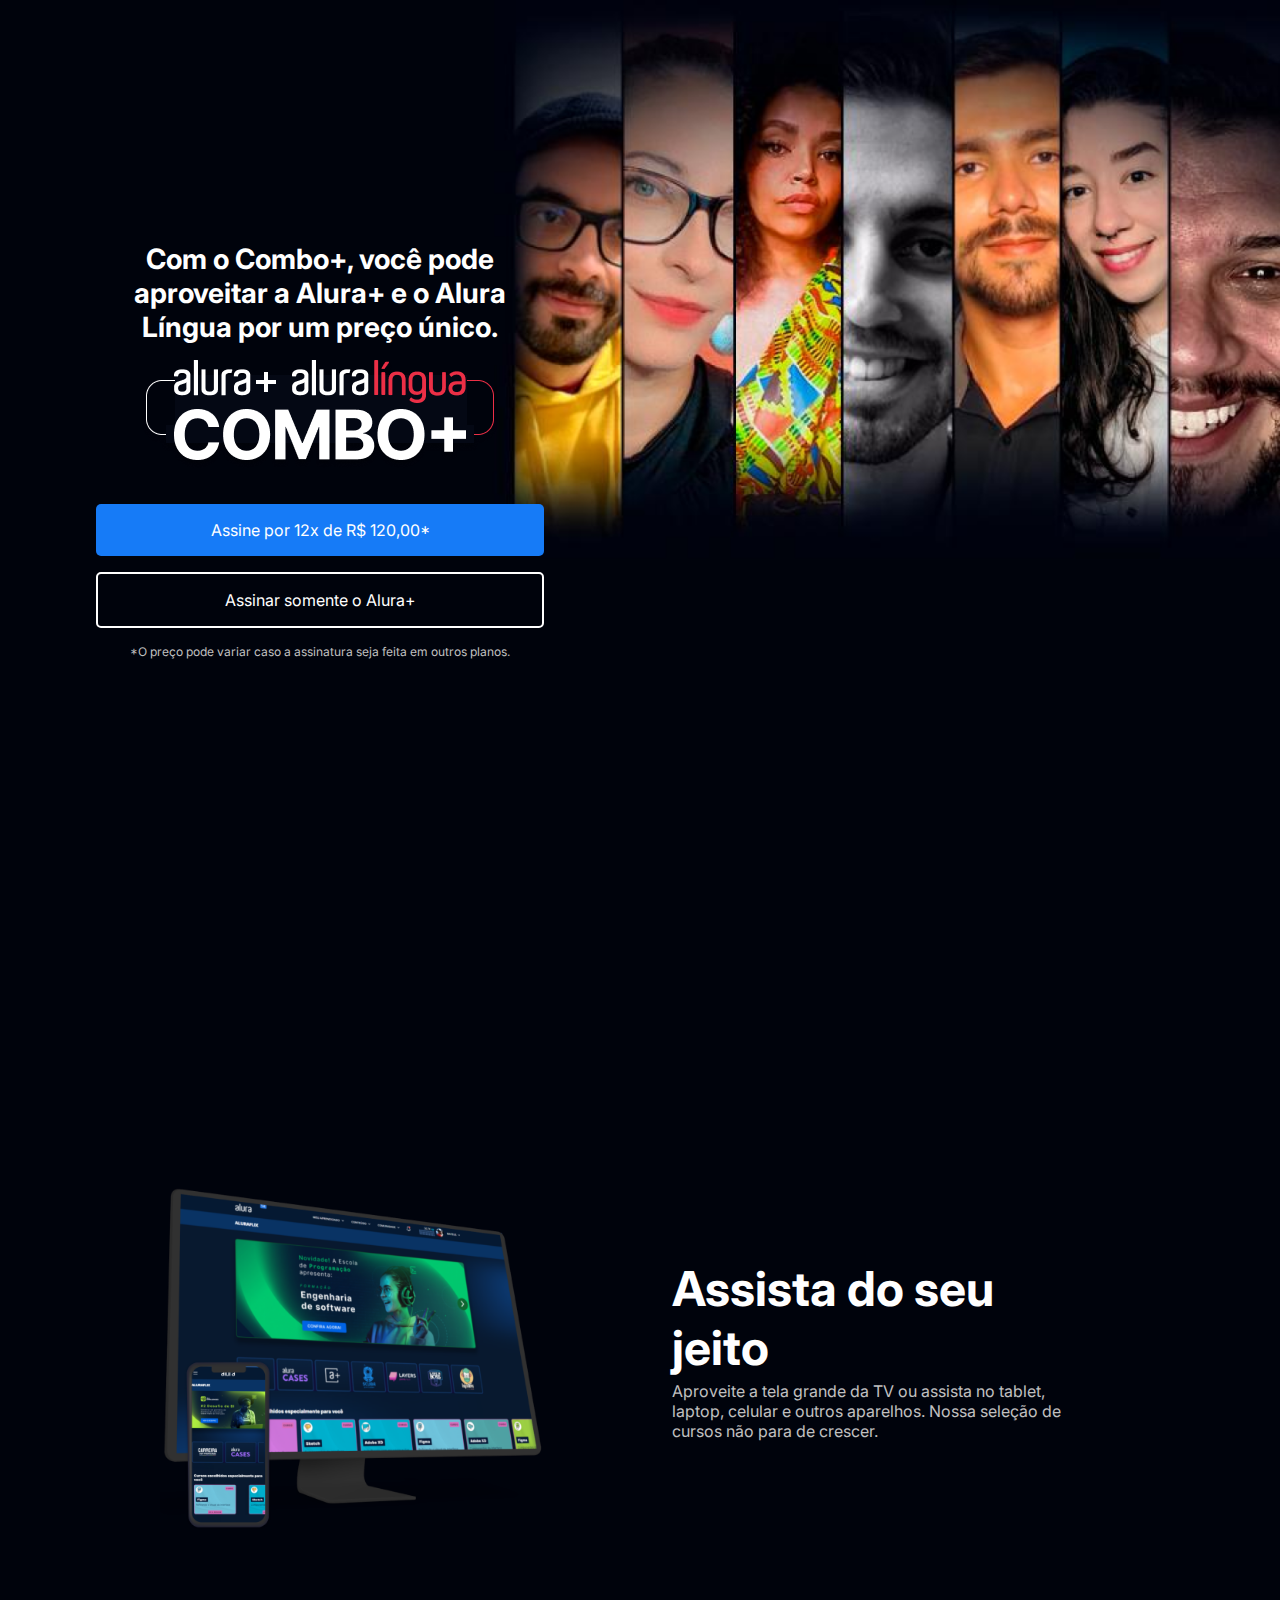
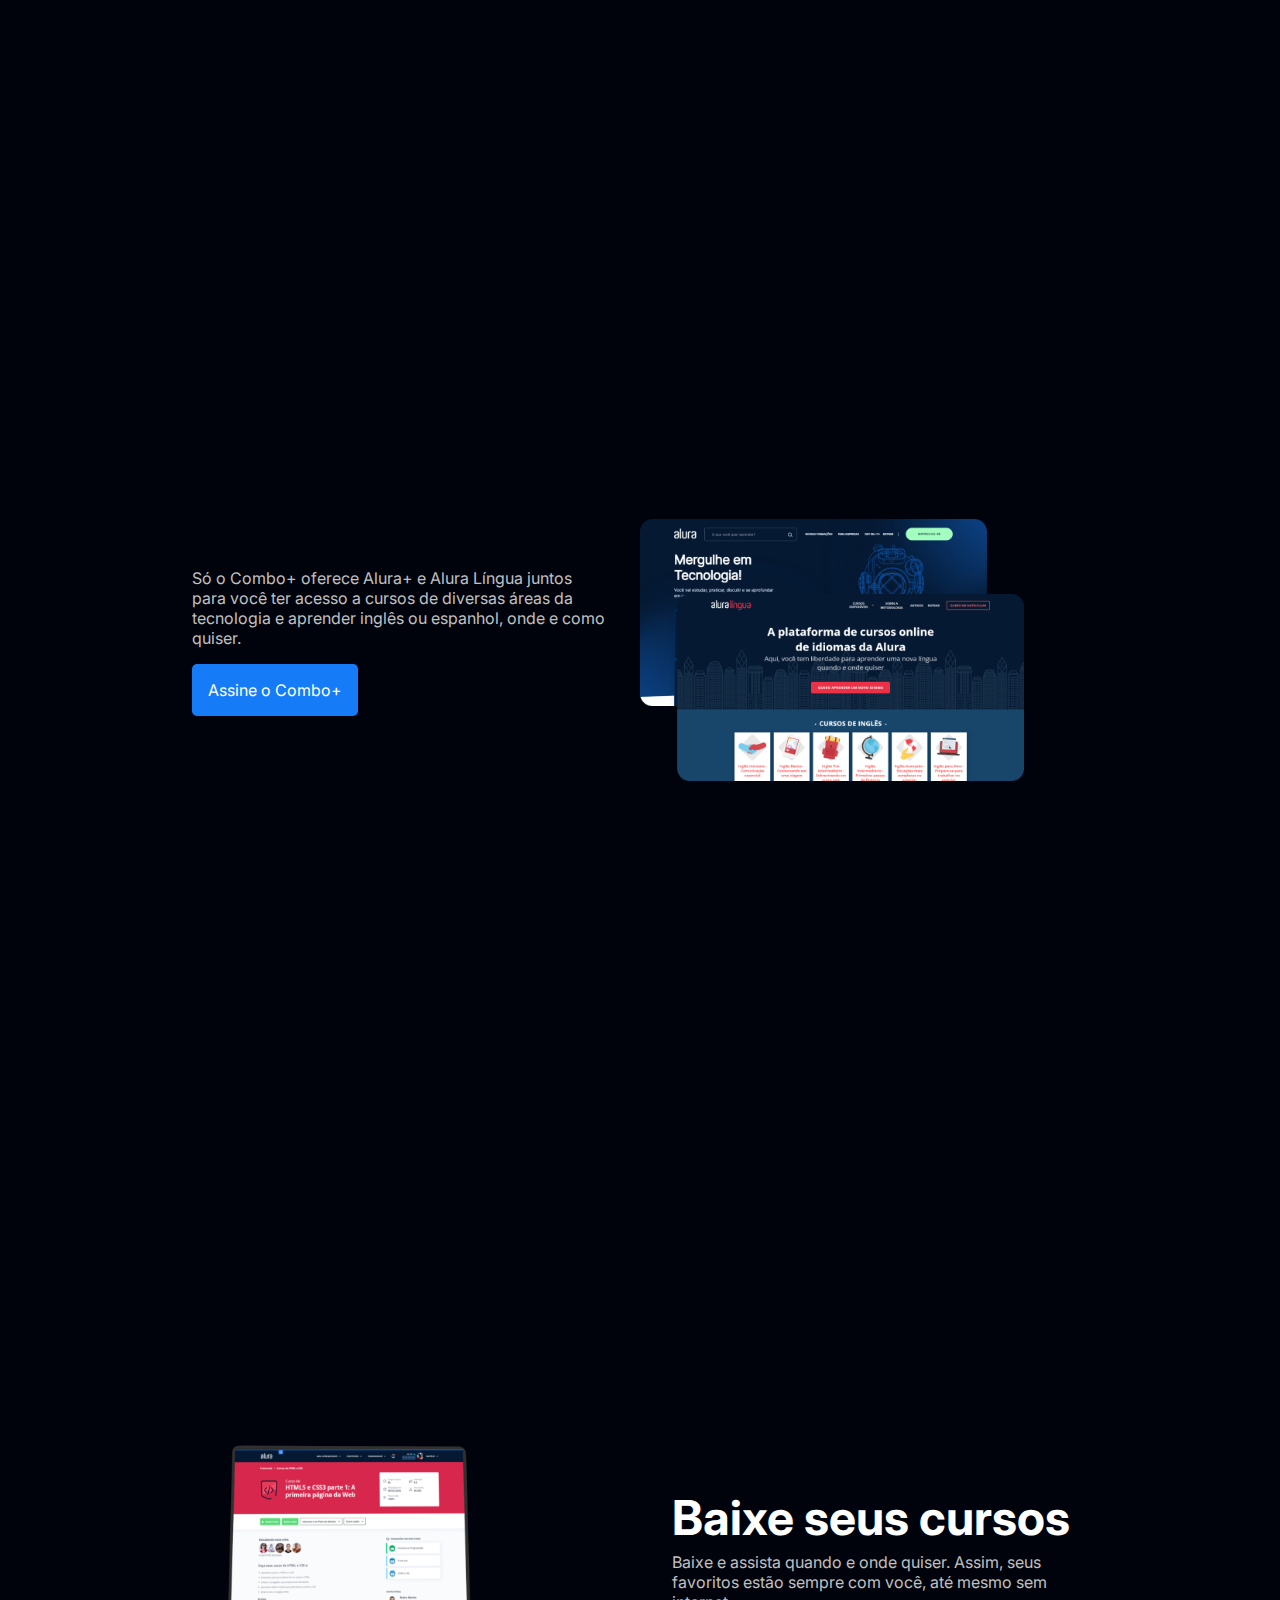
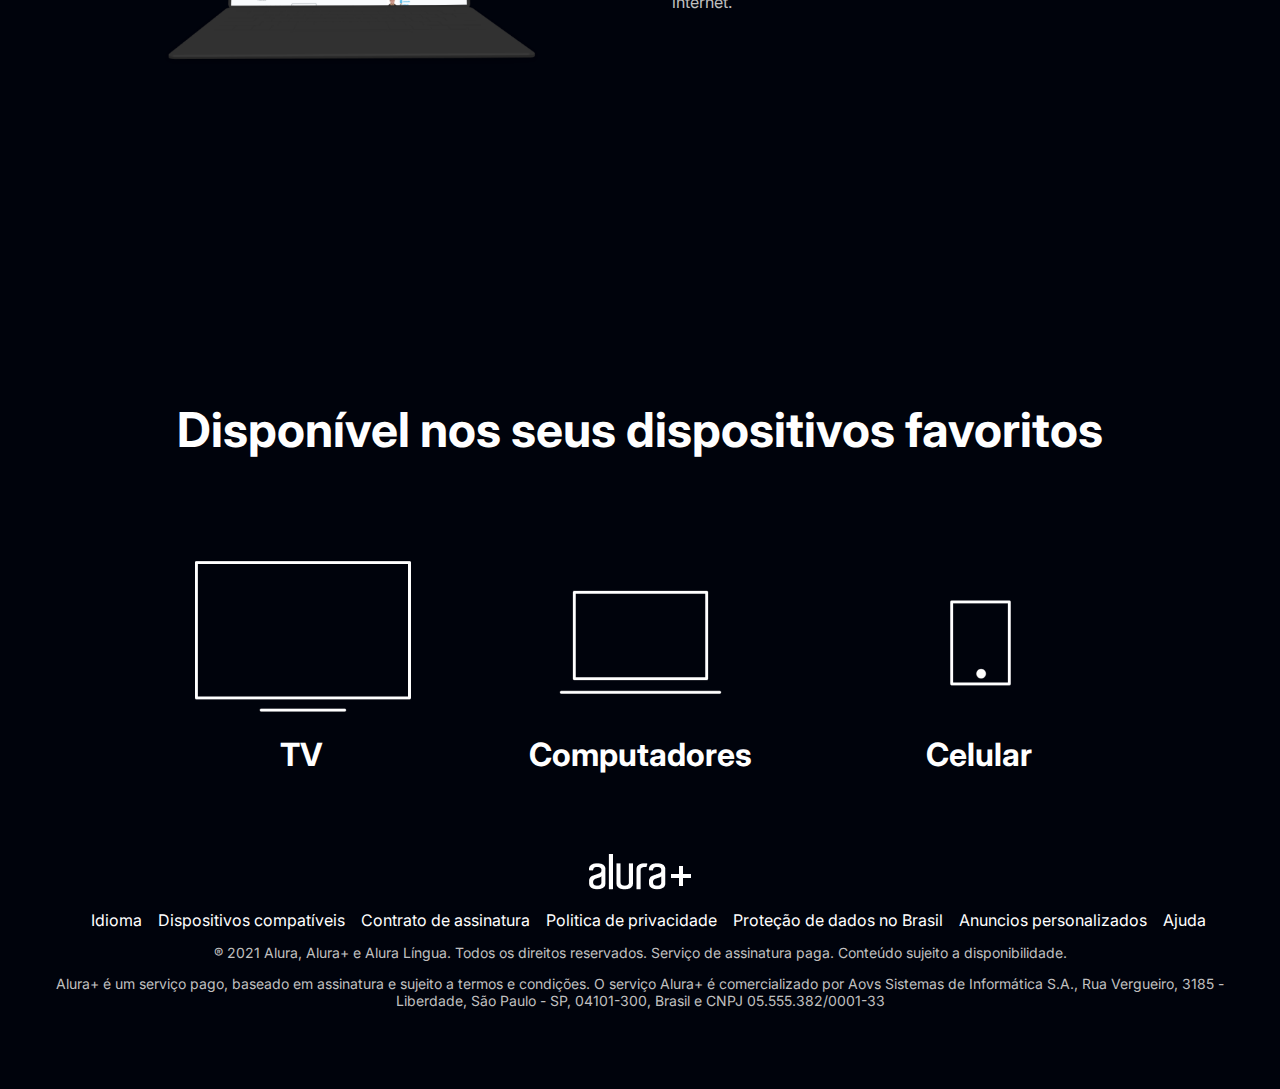
<file: alura-plus/index.html>
<!DOCTYPE html>
<html>
    <head>
        <title>Alura Plus</title>
        <meta charset="UTF-8">
        <meta name="viewport" content="width-device-width, initial-scale=1">
        <link rel="stylesheet" href="style.css">
        <link rel="preconnect" href="https://fonts.googleapis.com">
        <link rel="preconnect" href="https://fonts.gstatic.com" crossorigin>
        <link href="https://fonts.googleapis.com/css2?family=Inter:wght@400;700&display=swap" rel="stylesheet">

    </head>
    <body>
        <section class="container principal">
            <div class="container__caixa">
                <h1 class="container__titulo">Com o Combo+, você pode aproveitar a Alura+ e o Alura Língua por um preço único.</h1>
                <img src="img/Combo.png" alt="O Combo+ é a junção do Alura+ e o Alura Línguas." class="container__imagem">
                <a href="www.alura.com.br" class="container__botao">Assine por 12x de R$ 120,00*</a>
                <a href="www.alura.com.br" class="container__botao botao_secundario">Assinar somente o Alura+</a>
                <p class="container__aviso"> *O preço pode variar caso a assinatura seja feita em outros planos.</p>
            </div>
        </section>

        <section class="container secundario">
            <img src="img/Plataformas.png" alt="Um monitor e um celular com a alura plus aberta" class="secundario__imagem">
            <div class="container__descricao">
                <h2 class="descricao__titulo">Assista do seu jeito</h2>
                <p class="descricao__texto">Aproveite a tela grande da TV ou assista no tablet, laptop, celular e outros
                    aparelhos. Nossa seleção de cursos não para de crescer.</p>
            </div>
        </section>
    
        <section class="container secundario">
            <div class="container__descricao">
                <p class="descricao__texto">
                    Só o Combo+ oferece Alura+ e Alura Língua juntos para você ter acesso a cursos de diversas áreas da
                    tecnologia e aprender inglês ou espanhol, onde e como quiser.
                </p>
                <a href="www.alura.com.br" class="container__botao secundario__botao" container>Assine o Combo+</a>
            </div>
            <img src="img/Telas.png" alt="Tela do alura+ e alura língua" class="secundario__imagem">
        </section>

        <section class="container secundario">
            <img src="img/Notebook.png" alt="Notebook com a página do curso HTML5 e CSS3 da Alura aberta"
                class="secundario__imagem">
            <div class="container__descricao">
                <h2 class="descricao__titulo">Baixe seus cursos</h2>
                <p class="descricao__texto">Baixe e assista quando e onde quiser. Assim, seus favoritos estão sempre com
                    você, até mesmo sem internet.</p>
            </div>
        </section>
    
        <section class="dispositivos">
            <h2 class="dispositivos__titulo">Disponível nos seus dispositivos favoritos</h2>

            <ul class="dispositivos__lista">
                <li>
                    <img src="img/tv.png" alt="Ícone de televisão">
                    <h3 class="lista__item">TV</h3>
                </li>
                <li>
                    <img src="img/computador.png" alt="Ícone de computador">
                    <h3 class="lista__item">Computadores</h3>
                </li>
                <li>
                    <img src="img/celular.png" alt="Ícone de celular">
                    <h3 class="lista__item">Celular</h3>
                </li>
            </ul>


        </section>

        <footer class="rodape">
            <img src="img/Logo.png" alt="Logo Alura+" class="rodape__logo">
            <ul class="rodape__lista">
                <li class="lista__link">
                    <a href="#">Idioma</a>
                </li>
                <li class="lista__link">
                    <a href="#">Dispositivos compatíveis</a>
                </li>
                <li class="lista__link">
                    <a href="#">Contrato de assinatura</a>
                </li>
                <li class="lista__link">
                    <a href="#">Politica de privacidade</a>
                </li>
                <li class="lista__link">
                    <a href="#">Proteção de dados no Brasil</a>
                </li>
                <li class="lista__link">
                    <a href="#">Anuncios personalizados</a>
                </li>
                <li class="lista__link">
                    <a href="#">Ajuda</a>
                </li>
            </ul>
            <p class="rodape__texto">® 2021 Alura, Alura+ e Alura Língua. Todos os direitos reservados. Serviço de
                assinatura paga. Conteúdo sujeito a disponibilidade.</p>
            <p class="rodape__texto">Alura+ é um serviço pago, baseado em assinatura e sujeito a termos e condições. O
                serviço Alura+ é comercializado por Aovs Sistemas de Informática S.A., Rua Vergueiro, 3185 - Liberdade, São
                Paulo - SP, 04101-300, Brasil e CNPJ 05.555.382/0001-33</p>

        </footer>

    </body>
    
    </html>
        
    </body>
</html>
</file>
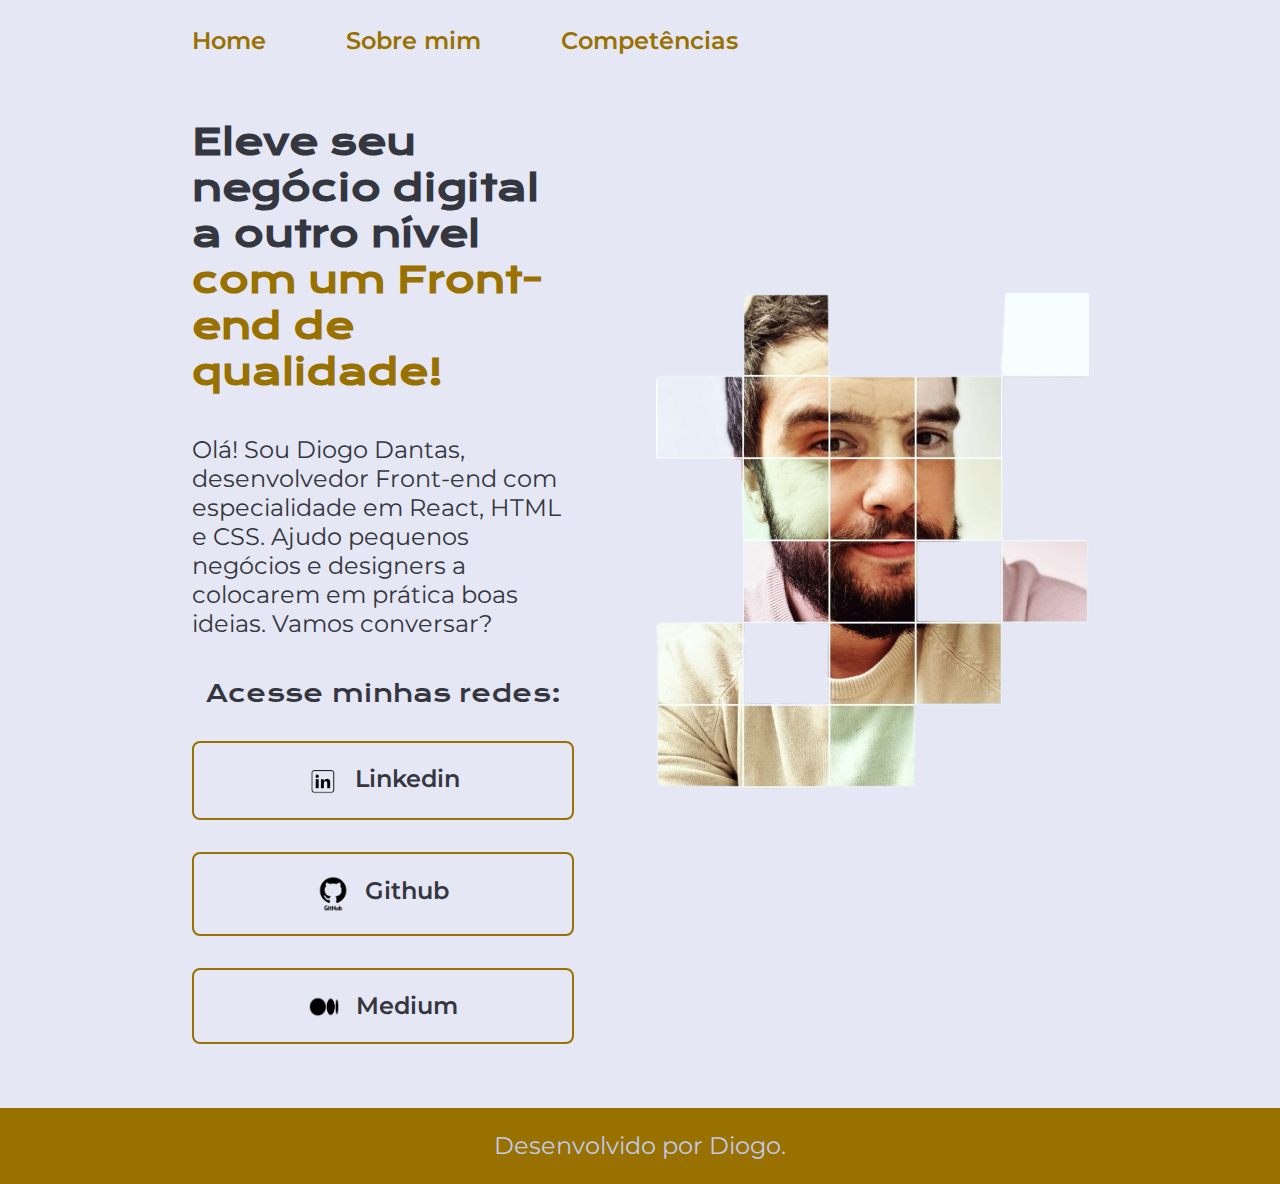
<file: portfolio/index.html>
<!DOCTYPE html>
<html lang="pt-br">
<head>
    <meta charset="UTF-8">
    <meta http-equiv="X-UA-Compatible" content="IE=edge">
    <meta name="viewport" content="width=device-width, initial-scale=1.0">
    <title>Portfolio</title>
    <link rel="stylesheet" href="./styles/style.css">
</head>
<body>
    <header class="cabecalho">
        <nav class="cabecalho__menu">
            <a class="cabecalho__menu__link" href="index.html">Home</a>
            <a class="cabecalho__menu__link" href="about.html">Sobre mim</a>
            <a class="cabecalho__menu__link" href="experiences.html">Competências</a>
        </nav>
    </header>   
    <main class="apresentacao">
        <section class="apresentacao__conteudo">
            <h1 class="apresentacao__conteudo__titulo">Eleve seu negócio digital a outro nível <strong class="titulo-destaque">com um Front-end de qualidade!</strong> </h1>
            <p class="apresentacao__conteudo__texto">Olá! Sou Diogo Dantas, desenvolvedor Front-end com especialidade em React, HTML e CSS. Ajudo pequenos negócios e designers a colocarem em prática boas ideias. Vamos conversar?</p>
            <div class="apresentacao__contatos">
                <h2 class="apresentacao__contatos__subtitulo">Acesse minhas redes:</h2>
                <a class="apresentacao__contatos__link" href="https://www.linkedin.com/in/diogodantasp">
                    <img src="./assets/icon-linkedin.png" width="32" alt="ícone Linkedin">
                    Linkedin</a>
                <a class="apresentacao__contatos__link" href="https://github.com/diogo-dantas">
                    <img src="./assets/icon-github.png" width="32" alt="ícone Github">
                    Github</a>
                <a class="apresentacao__contatos__link" href="https://medium.com/@diogodantas_">
                    <img src="./assets/icon-medium.png" width="32" alt="ícone Medium">
                    Medium</a>

            </div>
        </section>
        <img class="apresentacao__fotoprincipal" src="./assets/diogo-2.png"  width="488" alt="Foto do Diogo">
    </main>
    <footer>
        <p class="autoria"> Desenvolvido por Diogo.</p>
    </footer>
</body>
</html>
</file>
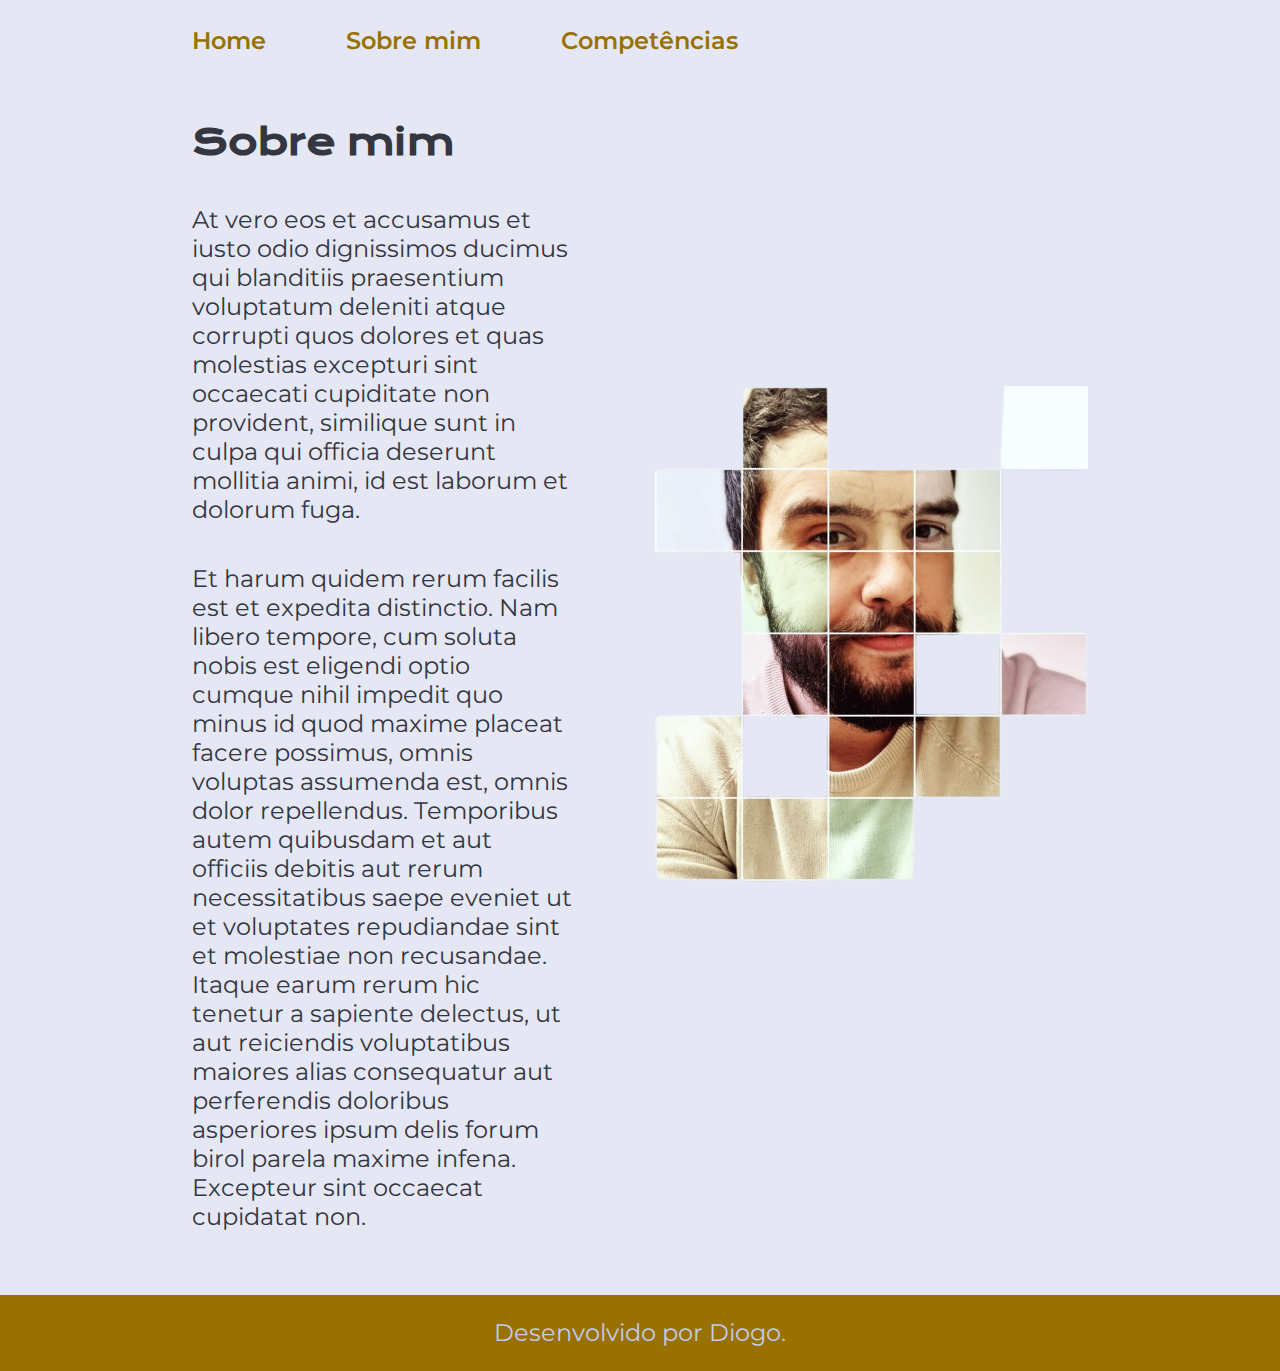
<file: portfolio/about.html>
<!DOCTYPE html>
<html lang="pt-br">
<head>
    <meta charset="UTF-8">
    <meta http-equiv="X-UA-Compatible" content="IE=edge">
    <meta name="viewport" content="width=device-width, initial-scale=1.0">
    <title>Sobre mim</title>
    <link rel="stylesheet" href="./styles/style.css">
</head>
<body>
    <header class="cabecalho">
        <nav class="cabecalho__menu">
            <a class="cabecalho__menu__link" href="index.html">Home</a>
            <a class="cabecalho__menu__link" href="about.html">Sobre mim</a>
            <a class="cabecalho__menu__link" href="experiences.html">Competências</a>
        </nav>
    </header>   
    <main class="apresentacao">
        <section class="apresentacao__conteudo">
            <h1 class="apresentacao__conteudo__titulo">Sobre mim</h1>
            <p class="apresentacao__conteudo__texto">At vero eos et accusamus et iusto odio dignissimos ducimus qui blanditiis praesentium voluptatum deleniti atque corrupti quos dolores et quas molestias excepturi sint occaecati cupiditate non provident, similique sunt in culpa qui officia deserunt mollitia animi, id est laborum et dolorum fuga.   
            </p>
            <p class="apresentacao__conteudo__texto">
                Et harum quidem rerum facilis est et expedita distinctio. Nam libero tempore, cum soluta nobis est eligendi optio cumque nihil impedit quo minus id quod maxime placeat facere possimus, omnis voluptas assumenda est, omnis dolor repellendus. Temporibus autem quibusdam et aut officiis debitis aut rerum necessitatibus saepe eveniet ut et voluptates repudiandae sint et molestiae non recusandae. Itaque earum rerum hic tenetur a sapiente delectus, ut aut reiciendis voluptatibus maiores alias consequatur aut perferendis doloribus asperiores ipsum delis forum birol parela maxime infena. Excepteur sint occaecat cupidatat non.
            </p>
        </section>
        <img class="apresentacao__fotoprincipal" src="./assets/diogo-2.png"  width="488" alt="Foto do Diogo">
    </main>
    <footer>
        <p class="autoria"> Desenvolvido por Diogo.</p>
    </footer>
</body>
</html>
</file>
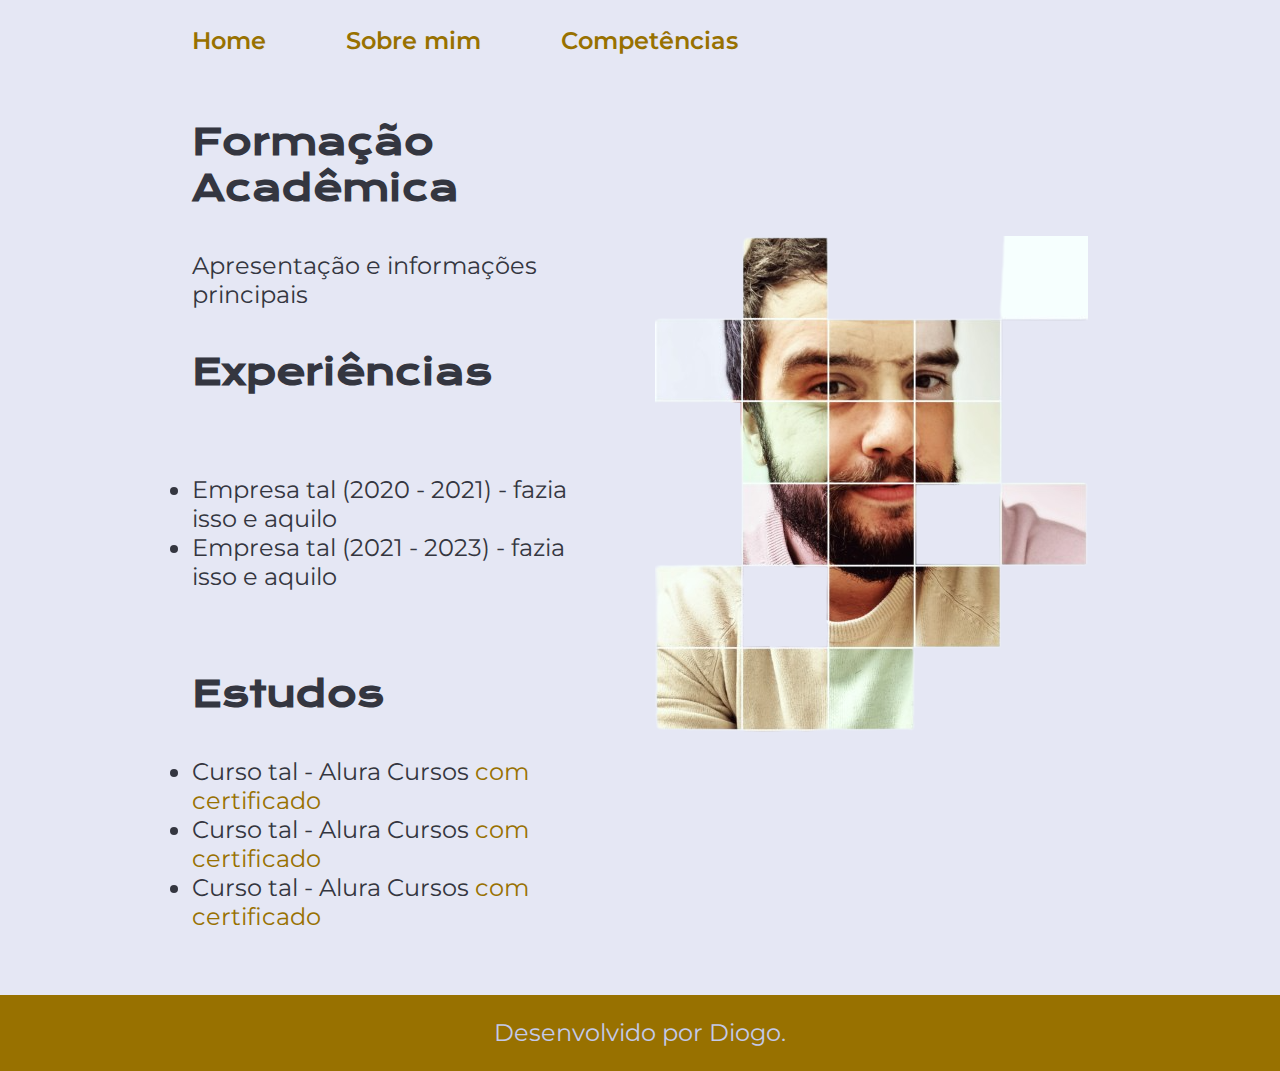
<file: portfolio/experiences.html>
<!DOCTYPE html>
<html lang="pt-br">
<head>
    <meta charset="UTF-8">
    <meta http-equiv="X-UA-Compatible" content="IE=edge">
    <meta name="viewport" content="width=device-width, initial-scale=1.0">
    <title>Competências</title>
    <link rel="stylesheet" href="./styles/style.css">
</head>
<body>
    <header class="cabecalho">
        <nav class="cabecalho__menu">
            <a class="cabecalho__menu__link" href="index.html">Home</a>
            <a class="cabecalho__menu__link" href="about.html">Sobre mim</a>
            <a class="cabecalho__menu__link" href="experiences.html">Competências</a>
        </nav>
    </header>   
        <main class="apresentacao">
            <section class="apresentacao__conteudo">
                <h1 class="apresentacao__conteudo__titulo">Formação Acadêmica</h1>
                <p class="apresentacao__conteudo__texto">
                    Apresentação e informações principais
                </p>
                <h2 class="apresentacao__conteudo__titulo">Experiências</h2>
                <p class="apresentacao__conteudo__texto">
                <ul class="apresentacao__conteudo__texto">
                    <li> Empresa tal (2020 - 2021) - fazia isso e aquilo </li>
                    <li> Empresa tal (2021 - 2023) - fazia isso e aquilo </li>
                </ul>
                </p>
                <h2 class="apresentacao__conteudo__titulo">Estudos</h2>
                <div class="apresentacao__conteudo__texto">
                <ul class="apresentacao__conteudo__texto">
                    <li>Curso tal - Alura Cursos <a href="linkdocertificado" class="apresentacao__conteudo__texto__link">com certificado</a> </li>
                    <li>Curso tal - Alura Cursos <a href="linkdocertificado" class="apresentacao__conteudo__texto__link">com certificado</a></li>
                    <li>Curso tal - Alura Cursos <a href="linkdocertificado" class="apresentacao__conteudo__texto__link">com certificado</a></li>
                </ul>
                </div>    
            </section>
            <img class="apresentacao__fotoprincipal" src="./assets/diogo-2.png"  width="488" alt="Foto do Diogo">
        </main> 
    <footer>
        <p class="autoria"> Desenvolvido por Diogo.</p>
    </footer>
    
</body>
</html>
</file>
<file: alura-plus/style.css>
:root {
    --branco-principal: #FFFFFF;
    --cinza-secundario: #C0C0C0;
    --botao-azul: #167BF7;
    --botao-azul-efeito: #3c92fa;
    --cor-de-fundo: #00030C;
    --fonte-principal: 'Inter';

}

body {
    background-color: var(--cor-de-fundo);
    color: var(--branco-principal);
    font-family: var(--fonte-principal);
    font-size: 16px;
    font-weight: 400;
}

* {
    margin: 0;
    padding: 0;
}

.principal {
    background-image: url("img/Background.png");
    background-repeat: no-repeat;
    background-size: contain;
    align-items: center;
    text-align: center;
}

.container {
    height: 100vh;
    display: grid;
    grid-template-columns: 50% 50%;
}

.container__botao {
    background-color: var(--botao-azul);
    border-radius: 5px;
    padding: 1em;
    color: var(--branco-principal);
    display: block;
    text-decoration: none;
    margin-bottom: 1em;
}

.botao_secundario {
    background-color: transparent;
    border: 2px solid var(--branco-principal)
}

.container__aviso {
    font-size: 12px;
    color: var(--cinza-secundario);
}

.container__titulo {
    font-size: 28px;
    font-weight: 700;
}

.container__imagem {
    margin: 1em 0 2em 0;
}

.container__caixa {
    margin: 0 6em;
}

.secundario__imagem {
    width: 80%;
}

.secundario {
    align-items: center;
    margin: 0 10em;
}

.descricao__titulo {
    font-weight: 700;
    font-size: 48px;
    color: var(--branco-principal);
    margin-bottom: 0.1em;
}

.descricao__texto {
    color: var(--cinza-secundario);
}

.secundario__botao {
    display: inline-block;
    margin-top: 1em;
}

.container__descricao {
    padding: 2em;
}

.dispositivos__lista{
    display: flex;
    justify-content: center;
    list-style-type: none;
    margin: 5em 0;
}

.dispositivos{
    text-align: center;
}

.dispositivos__titulo{
    font-size: 48px;
}

.lista__item{
    font-size: 32px;
    color: var(--branco-principal);
}

.rodape {
    text-align: center;
    margin: 5em 3em;
}

.rodape__lista {
    display: flex;
    justify-content: center;
    list-style-type: none;
    margin-top: 1em;
}

.lista__link a{
    text-decoration: none;
    color: var(--branco-principal);
    margin-left: 1em;
}

.rodape__texto {
    margin: 1em 0;
    color: var(--cinza-secundario);
    font-size: 14px;
}

.lista__link a:hover {
    color: var(--botao-azul);
}

.lista__link a:active {
    color: purple;
}

.container__botao:hover {
    background-color: var(--botao-azul-efeito);
    color: var(--cor-de-fundo);
}
</file>
<file: portfolio/styles/style.css>
@import url('https://fonts.googleapis.com/css2?family=Krona+One&family=Montserrat:wght@400;600&display=swap');

@media (max-width: 500px) {
    @viewport {
        width: 67%; 
        height: 67%;
    }
}

:root{

    --cor-primaria:#E5E7F4;
    --cor-secundaria:#343640;
    --cor-terciaria:#987100;
    --cor-quaternaria: #C4CAEA;

    --fonte-titulo:'Krona One', sans-serif;
    --fonte-texto:'Montserrat', sans-serif;


}

* {
    margin: 0;
    padding: 0;
}

body {

    /* height:100vh;  Utilizar 100% da tela */
    box-sizing: border-box; /* Para os elementos filhos não ultrapassarem os elementos pais */
    background-color: var(--cor-primaria);
    color: var(--cor-secundaria);
    
}

.cabecalho{
    padding: 2% 0% 0% 15%; /*superior - direito - inferior - esquerdo */
    
}

.cabecalho__menu{
    display: flex;
    gap: 80px
}

.cabecalho__menu__link{
    font-size: 1.5rem;
    font-family: var(--fonte-texto);
    font-weight: 600;
    gap: 80px;
    color: var(--cor-terciaria);
    text-decoration: none;
}

.apresentacao {
    
    padding: 5% 15%; /* Primeiro valor eixo vertical, segundo valor eixo horizontal */
    display: flex; /* utilizando o flexbox para alinhar o conteúdo na página */
    align-items:center;
    justify-content: space-between;
    gap: 82px;
    
}


.apresentacao__conteudo {

    width: 615px;
    display: flex;
    flex-direction: column;
    gap: 40px;

}

.apresentacao__conteudo__titulo {

    font-size: 2.25rem;
    font-family: var(--fonte-titulo);

}

.titulo-destaque {
    color:var(--cor-terciaria);
}

.apresentacao__conteudo__texto {

    font-size: 1.5rem;
    font-family: var(--fonte-texto);

}

.apresentacao__contatos {

    display: flex;
    flex-direction: column;
    justify-content:space-between;
    align-items: center;
    gap: 32px;

}

.apresentacao__contatos__subtitulo {
    font-family: var(--fonte-titulo);
    font-weight: 400;
    font-size: 1.5rem;
}

.apresentacao__contatos__link {

    display: flex;
    justify-content: center;
    gap: 16px;
    width: 378px;
    text-align: center;
    border: 2px solid var(--cor-terciaria);
    border-radius: 8px;
    font-size: 1.5rem;
    padding: 21.5px 0; /* Primeiro valor eixo vertical, segundo valor eixo horizontal */
    text-decoration: none; /* Elimina a formatação do link */
    color: var(--cor-secundaria);
    font-size: 1.5rem;
    font-family: var(--fonte-texto);
    font-weight: 600;


}


.apresentacao__contatos__link:hover {
    background-color: var(--cor-quaternaria)

    
}

.apresentacao__fotoprincipal:hover{
    -webkit-filter: grayscale(100%); /* Safari 6.0 - 9.0 */
    filter: grayscale(100%);
    
}

.autoria{
    background-color:var(--cor-terciaria);
    font-family: var(--fonte-texto);
    font-size: 1.5rem;
    font-weight: 400;
    color: var(--cor-quaternaria);
    padding: 23.64px;
    text-align: center;
}

.apresentacao__conteudo__texto__link{
    text-decoration: none;
    color:var(--cor-terciaria);
}

@media (max-width: 1200px ){ 
    .cabecalho{
        padding: 10%;
    }

    .cabecalho__menu{
        justify-content: center;
    }
   
    .apresentacao{
        flex-direction: column-reverse;

    }
    .apresentacao__conteudo{
        width: auto;
    }


}
</file>
